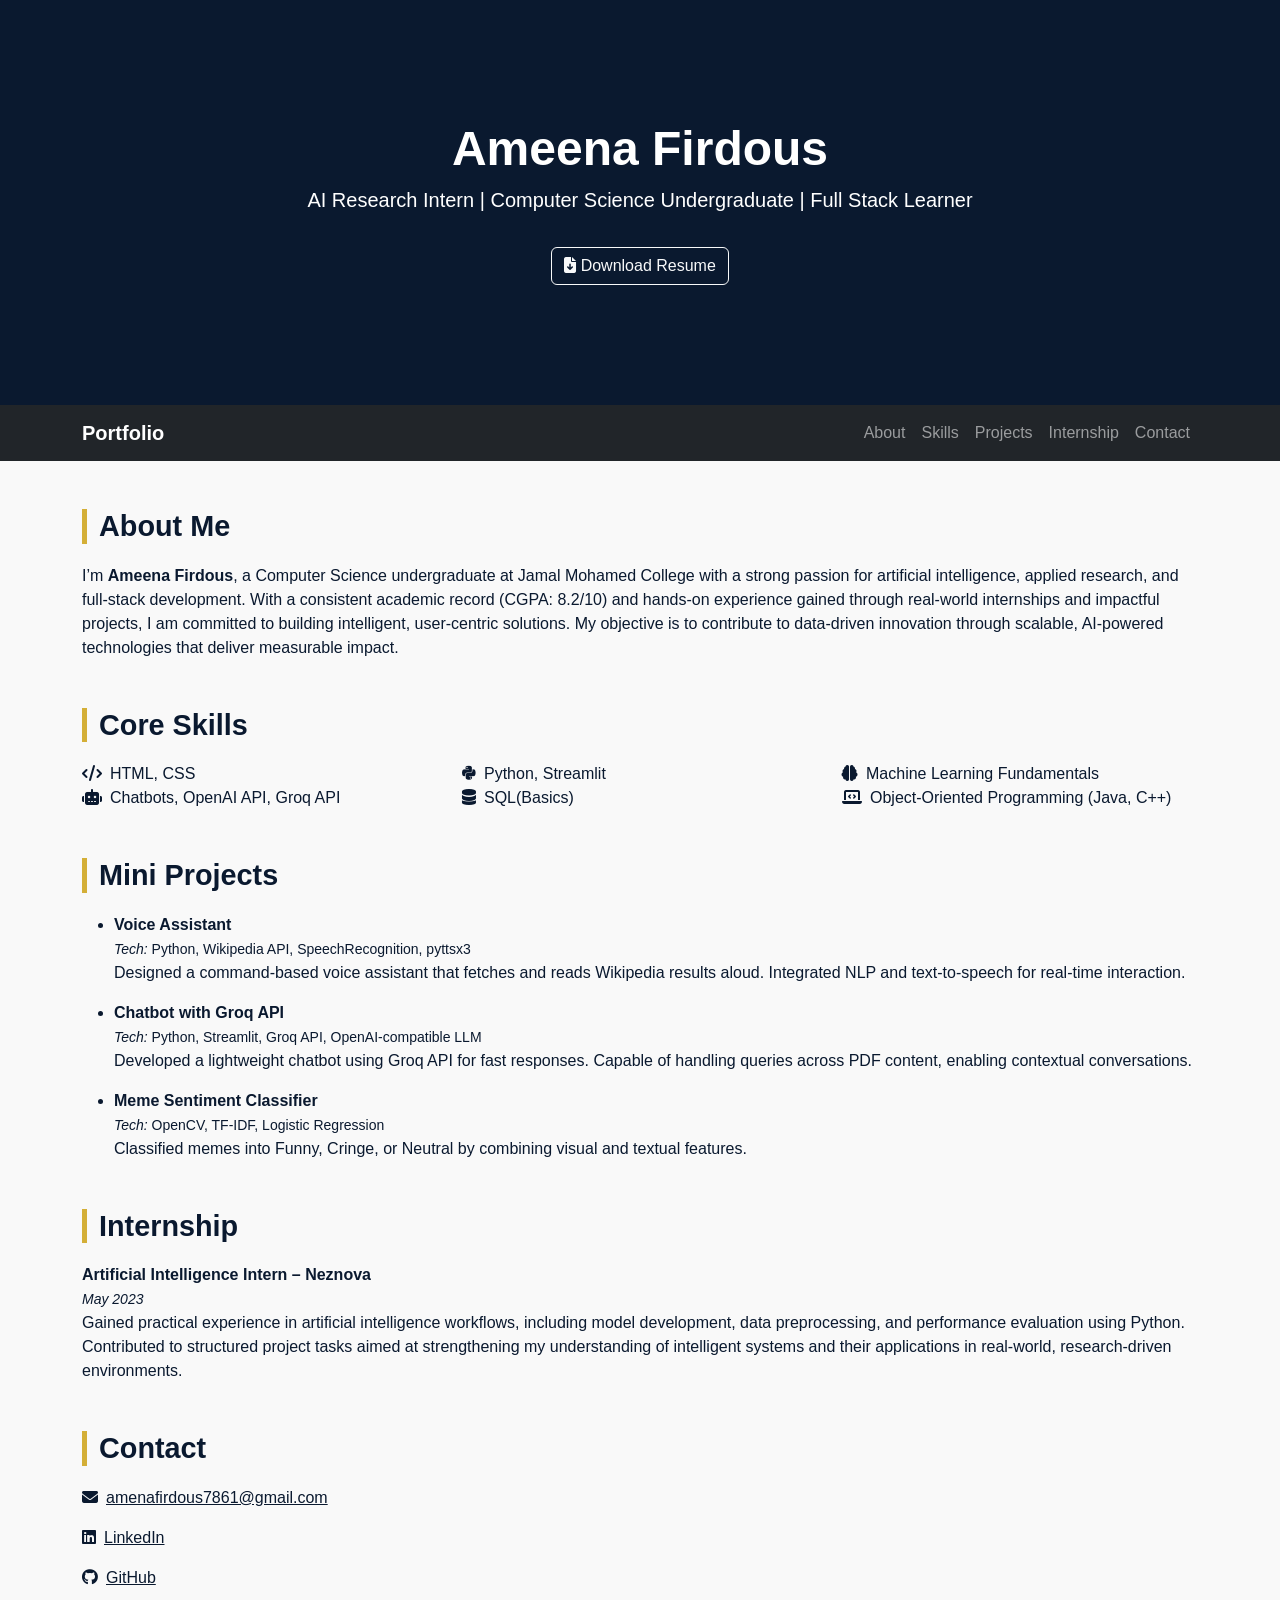
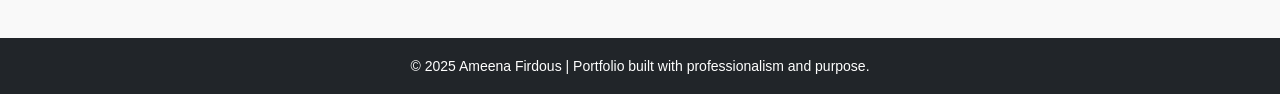
<file: index.html>
<!DOCTYPE html>
<html lang="en">
<head>
  <meta charset="UTF-8"/>
  <meta name="viewport" content="width=device-width, initial-scale=1"/>
  <title>Ameena Firdous | Portfolio</title>

  <!-- Bootstrap & FontAwesome -->
  <link href="https://cdn.jsdelivr.net/npm/bootstrap@5.3.3/dist/css/bootstrap.min.css" rel="stylesheet"/>
  <link href="https://cdnjs.cloudflare.com/ajax/libs/font-awesome/6.4.0/css/all.min.css" rel="stylesheet"/>

  <!-- Custom CSS -->
  <link rel="stylesheet" href="styless.css"/>
</head>
<body>

<!-- Hero Section -->
<section class="hero text-center text-white d-flex flex-column justify-content-center align-items-center">
  <h1 class="display-5 fw-bold">Ameena Firdous</h1>
  <p class="lead">AI Research Intern | Computer Science Undergraduate | Full Stack Learner</p>
  <a href="Resume-1.pdf" class="btn btn-outline-light mt-3" id="downloadResume"><i class="fas fa-file-arrow-down"></i> Download Resume</a>
</section>

<!-- Navigation -->
<nav class="navbar navbar-expand-lg navbar-dark bg-dark sticky-top">
  <div class="container">
    <a class="navbar-brand fw-semibold" href="#">Portfolio</a>
    <button class="navbar-toggler" type="button" data-bs-toggle="collapse" data-bs-target="#navBar">
      <span class="navbar-toggler-icon"></span>
    </button>
    <div class="collapse navbar-collapse" id="navBar">
      <ul class="navbar-nav ms-auto">
        <li class="nav-item"><a class="nav-link" href="#about">About</a></li>
        <li class="nav-item"><a class="nav-link" href="#skills">Skills</a></li>
        <li class="nav-item"><a class="nav-link" href="#projects">Projects</a></li>
        <li class="nav-item"><a class="nav-link" href="#internship">Internship</a></li>
        <li class="nav-item"><a class="nav-link" href="#contact">Contact</a></li>
      </ul>
    </div>
  </div>
</nav>

<main class="container my-5">

  <!-- About -->
  <section id="about" class="mb-5 fade-in">
    <h2 class="section-title">About Me</h2>
    <p>I’m <strong>Ameena Firdous</strong>, a Computer Science undergraduate at Jamal Mohamed College with a strong passion for artificial intelligence, applied research, and full-stack development. With a consistent academic record (CGPA: 8.2/10) and hands-on experience gained through real-world internships and impactful projects, I am committed to building intelligent, user-centric solutions. My objective is to contribute to data-driven innovation through scalable, AI-powered technologies that deliver measurable impact.</p>
  </section>

  <!-- Skills -->
  <section id="skills" class="mb-5 fade-in">
    <h2 class="section-title">Core Skills</h2>
    <ul class="row list-unstyled">
      <li class="col-md-4"><i class="fas fa-code me-2"></i>HTML, CSS</li>
      <li class="col-md-4"><i class="fab fa-python me-2"></i>Python, Streamlit</li>
      <li class="col-md-4"><i class="fas fa-brain me-2"></i>Machine Learning Fundamentals</li>
      <li class="col-md-4"><i class="fas fa-robot me-2"></i>Chatbots, OpenAI API, Groq API</li>
      <li class="col-md-4"><i class="fas fa-database me-2"></i>SQL(Basics)</li>
      <li class="col-md-4"><i class="fas fa-laptop-code me-2"></i>Object-Oriented Programming (Java, C++)</li>
    </ul>
  </section>

  <!-- Projects -->
  <section id="projects" class="mb-5 fade-in">
    <h2 class="section-title">Mini Projects</h2>
    <ul>
      <li><strong>Voice Assistant</strong>  
        <br><small><i>Tech:</i> Python, Wikipedia API, SpeechRecognition, pyttsx3</small>  
        <br>Designed a command-based voice assistant that fetches and reads Wikipedia results aloud. Integrated NLP and text-to-speech for real-time interaction.
      </li>
      <li class="mt-3"><strong>Chatbot with Groq API</strong>  
        <br><small><i>Tech:</i> Python, Streamlit, Groq API, OpenAI-compatible LLM</small>  
        <br>Developed a lightweight chatbot using Groq API for fast responses. Capable of handling queries across PDF content, enabling contextual conversations.
      </li>
      <li class="mt-3"><strong>Meme Sentiment Classifier</strong>  
        <br><small><i>Tech:</i> OpenCV, TF-IDF, Logistic Regression</small>  
        <br>Classified memes into Funny, Cringe, or Neutral by combining visual and textual features.
      </li>
    </ul>
  </section>

  <!-- Internship -->
  <section id="internship" class="mb-5 fade-in">
    <h2 class="section-title">Internship</h2>
    <p><strong>Artificial Intelligence Intern – Neznova</strong>  
      <br><small><i>May 2023</i></small><br>
      Gained practical experience in artificial intelligence workflows, including model development, data preprocessing, and performance evaluation using Python. Contributed to structured project tasks aimed at strengthening my understanding of intelligent systems and their applications in real-world, research-driven environments.
    </p>
  </section>

  <!-- Contact -->
  <section id="contact" class="fade-in">
    <h2 class="section-title">Contact</h2>
    <p><i class="fas fa-envelope me-2"></i><a href="mailto:amenafirdous7861@gmail.com">amenafirdous7861@gmail.com</a></p>
    <p><i class="fab fa-linkedin me-2"></i><a href="https://www.linkedin.com/in/ameena-firdous-h-415b362a3" target="_blank">LinkedIn</a></p>
    <p><i class="fab fa-github me-2"></i><a href="https://github.com/ameenafirdous" target="_blank">GitHub</a></p>
  </section>

</main>

<!-- Footer -->
<footer class="bg-dark text-center text-white py-3">
  <small>© 2025 Ameena Firdous | Portfolio built with professionalism and purpose.</small>
</footer>

<!-- Bootstrap JS -->
<script src="https://cdn.jsdelivr.net/npm/bootstrap@5.3.3/dist/js/bootstrap.bundle.min.js"></script>
<!-- Custom JS -->
<script src="script.js"></script>
</body>
</html>
</file>
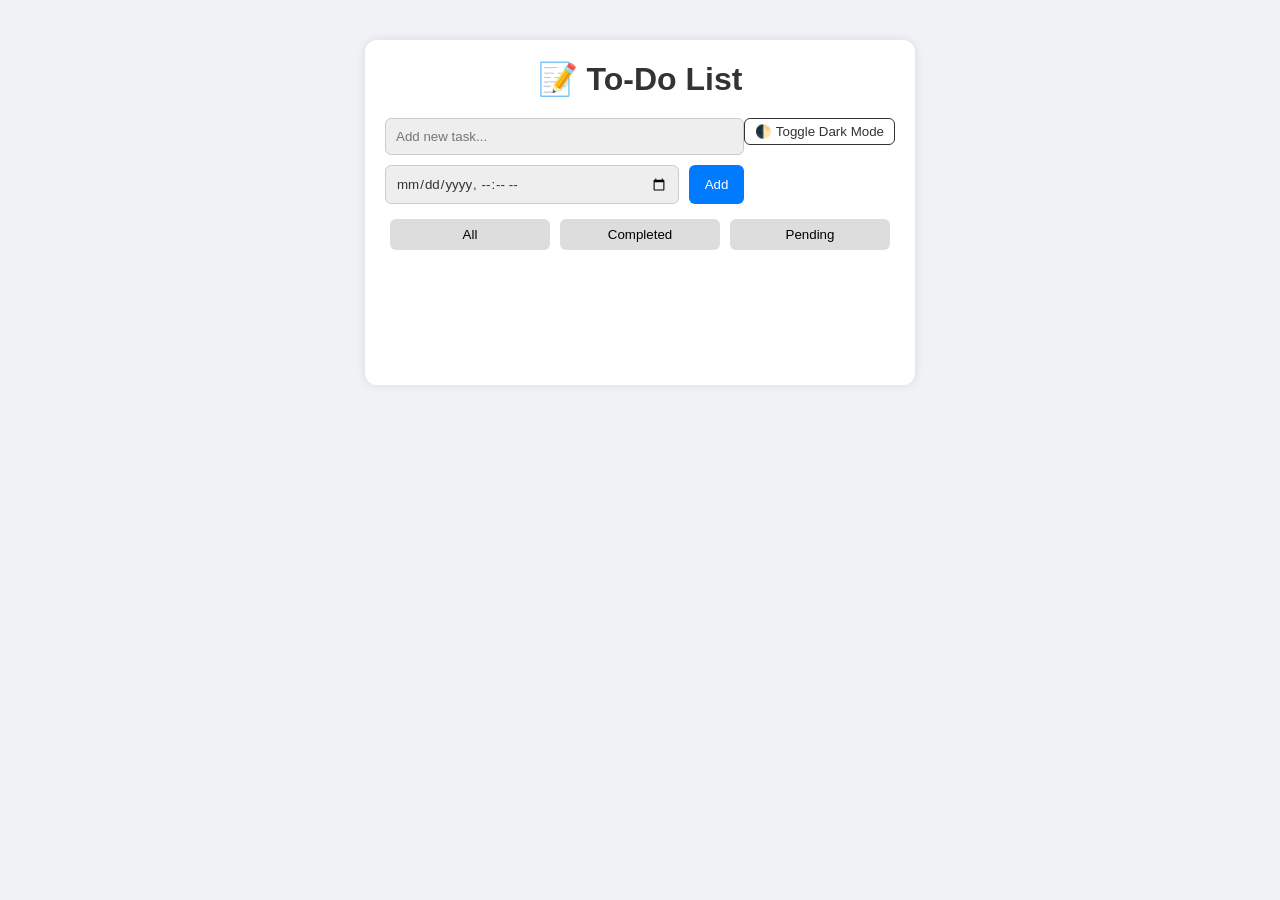
<file: task4html.html>
<!DOCTYPE html>
<html lang="en">
<head>
  <meta charset="UTF-8" />
  <meta name="viewport" content="width=device-width, initial-scale=1.0"/>
  <title>To-Do List</title>
  <link rel="stylesheet" href="task4css.css" />
</head>
<body>
  <div class="container">
    <h1>📝 To-Do List</h1>

    <button class="dark-toggle" onclick="toggleDarkMode()">🌓 Toggle Dark Mode</button>

    <div class="input-section">
      <input type="text" id="taskInput" placeholder="Add new task..." />
      <input type="datetime-local" id="dueDateInput" />
      <button onclick="addTask()">Add</button>
    </div>

    <div class="filter">
      <button onclick="filterTasks('all')">All</button>
      <button onclick="filterTasks('completed')">Completed</button>
      <button onclick="filterTasks('pending')">Pending</button>
    </div>

    <ul id="taskList"></ul>
  </div>

  <script src="task4js.js"></script>
</body>
</html>
</file>
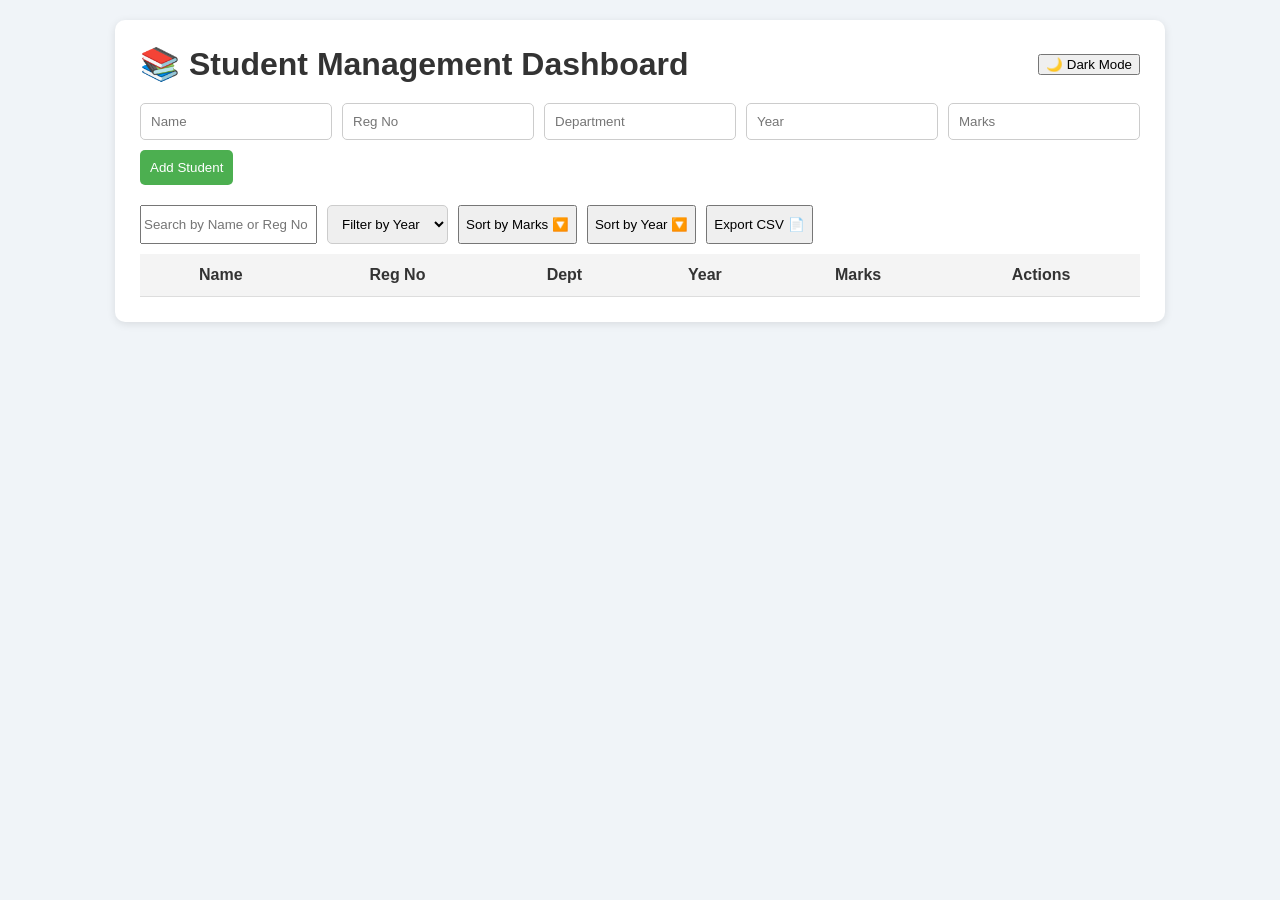
<file: task5.html>
<!DOCTYPE html>
<html lang="en">
<head>
  <meta charset="UTF-8" />
  <meta name="viewport" content="width=device-width, initial-scale=1.0"/>
  <title>Student Management Dashboard</title>
  <link rel="stylesheet" href="task5.css" />
</head>
<body>
  <div class="container">
    <div class="header">
      <h1>📚 Student Management Dashboard</h1>
      <button id="themeToggle">🌙 Dark Mode</button>
    </div>

    <form id="studentForm">
      <input type="text" id="name" placeholder="Name" required />
      <input type="text" id="regNo" placeholder="Reg No" required />
      <input type="text" id="dept" placeholder="Department" required />
      <input type="number" id="year" placeholder="Year" required />
      <input type="number" id="marks" placeholder="Marks" required />
      <button type="submit">Add Student</button>
    </form>

    <div class="controls">
      <input type="text" id="search" placeholder="Search by Name or Reg No" />
      <select id="yearFilter">
        <option value="">Filter by Year</option>
        <option value="1">1st Year</option>
        <option value="2">2nd Year</option>
        <option value="3">3rd Year</option>
        <option value="4">4th Year</option>
      </select>
      <button id="sortMarks">Sort by Marks 🔽</button>
      <button id="sortYear">Sort by Year 🔽</button>
      <button id="exportCSV">Export CSV 📄</button>
    </div>

    <table>
      <thead>
        <tr>
          <th>Name</th>
          <th>Reg No</th>
          <th>Dept</th>
          <th>Year</th>
          <th>Marks</th>
          <th>Actions</th>
        </tr>
      </thead>
      <tbody id="studentTableBody"></tbody>
    </table>
  </div>

  <script src="task5.js"></script>
</body>
</html>
</file>
<file: styless.css>
body {
  font-family: 'Segoe UI', sans-serif;
  background-color: #f9f9f9;
  color: #0a192f;
}

.hero {
  height: 45vh;
  background-color: #0a192f;
  color: #ffffff;
  display: flex;
  flex-direction: column;
  justify-content: center;
}

.section-title {
  font-size: 1.8rem;
  border-left: 5px solid #d4af37;
  padding-left: 12px;
  margin-bottom: 20px;
  font-weight: 600;
}

a {
  color: #0a192f;
}
a:hover {
  color: #d4af37;
}

.fade-in {
  opacity: 0;
  transform: translateY(15px);
  transition: opacity 0.8s ease-out, transform 0.8s ease-out;
}

.fade-in.appear {
  opacity: 1;
  transform: translateY(0);
}
</file>
<file: task4css.css>
* {
  margin: 0;
  padding: 0;
  box-sizing: border-box;
  font-family: sans-serif;
}

body {
  background: var(--bg);
  color: var(--text);
  display: flex;
  justify-content: center;
  padding: 40px 20px;
  transition: 0.3s;
}

:root {
  --bg: #f0f2f5;
  --text: #333;
  --card: #fff;
  --input: #eee;
}

body.dark {
  --bg: #121212;
  --text: #eee;
  --card: #1e1e1e;
  --input: #333;
}

.container {
  width: 100%;
  max-width: 550px;
  background: var(--card);
  padding: 20px;
  border-radius: 12px;
  box-shadow: 0 0 10px rgba(0,0,0,0.1);
}

h1 {
  text-align: center;
  margin-bottom: 20px;
}

.input-section {
  display: flex;
  gap: 10px;
  flex-wrap: wrap;
  margin-bottom: 15px;
}

.input-section input {
  flex: 1;
  padding: 10px;
  border: 1px solid #ccc;
  background: var(--input);
  border-radius: 6px;
  color: var(--text);
}

.input-section button {
  padding: 10px 16px;
  background: #007bff;
  color: white;
  border: none;
  border-radius: 6px;
  cursor: pointer;
}

.filter {
  display: flex;
  justify-content: space-between;
  margin-bottom: 15px;
}

.filter button {
  flex: 1;
  margin: 0 5px;
  padding: 8px;
  border: none;
  background: #ddd;
  cursor: pointer;
  border-radius: 6px;
}

ul#taskList {
  list-style: none;
  min-height: 100px;
}

li.task {
  display: flex;
  justify-content: space-between;
  align-items: center;
  background: var(--input);
  padding: 10px;
  margin-bottom: 10px;
  border-radius: 6px;
  cursor: grab;
}

li.task.completed span {
  text-decoration: line-through;
  color: gray;
}

li.task .actions button {
  margin-left: 5px;
  padding: 5px;
  font-size: 14px;
  border: none;
  border-radius: 4px;
  cursor: pointer;
}

li.task .actions .edit {
  background: #ffc107;
  color: white;
}

li.task .actions .delete {
  background: #dc3545;
  color: white;
}

li.task .actions .complete {
  background: #28a745;
  color: white;
}

.dark-toggle {
  background: transparent;
  border: 1px solid var(--text);
  color: var(--text);
  padding: 5px 10px;
  border-radius: 6px;
  cursor: pointer;
  margin-bottom: 15px;
  float: right;
}

@media (max-width: 480px) {
  .filter {
    flex-direction: column;
    gap: 10px;
  }
}
</file>
<file: task5.css>
:root {
  --bg-color: #f0f4f8;
  --text-color: #333;
  --card-color: #fff;
  --btn-color: #4CAF50;
  --btn-hover: #45a049;
}

body.dark {
  --bg-color: #121212;
  --text-color: #eee;
  --card-color: #1e1e1e;
  --btn-color: #2196F3;
  --btn-hover: #1e88e5;
}

body {
  background-color: var(--bg-color);
  color: var(--text-color);
  font-family: 'Segoe UI', sans-serif;
  margin: 0;
  padding: 20px;
  transition: 0.3s ease;
}

.container {
  max-width: 1000px;
  margin: auto;
  background-color: var(--card-color);
  padding: 25px;
  border-radius: 10px;
  box-shadow: 0 2px 8px rgba(0,0,0,0.1);
}

.header {
  display: flex;
  justify-content: space-between;
  align-items: center;
}

h1 {
  margin: 0;
}

form {
  display: flex;
  flex-wrap: wrap;
  gap: 10px;
  margin: 20px 0;
}

form input, form button, select {
  padding: 10px;
  border-radius: 5px;
  border: 1px solid #ccc;
}

form input {
  flex: 1 1 150px;
}

form button {
  background-color: var(--btn-color);
  color: white;
  border: none;
  cursor: pointer;
}

form button:hover {
  background-color: var(--btn-hover);
}

.controls {
  display: flex;
  flex-wrap: wrap;
  gap: 10px;
  margin-bottom: 10px;
}

table {
  width: 100%;
  border-collapse: collapse;
  margin-top: 10px;
}

th, td {
  padding: 12px;
  text-align: center;
  border-bottom: 1px solid #ddd;
}

th {
  background-color: #f4f4f4;
}

.actions button {
  margin: 0 4px;
  padding: 5px 10px;
  border: none;
  border-radius: 4px;
  cursor: pointer;
}

.edit {
  background-color: #2196F3;
  color: white;
}

.delete {
  background-color: #f44336;
  color: white;
}

@media (max-width: 768px) {
  form, .controls {
    flex-direction: column;
  }

  form input, form button, select {
    width: 100%;
  }

  table {
    font-size: 14px;
  }
}
</file>
